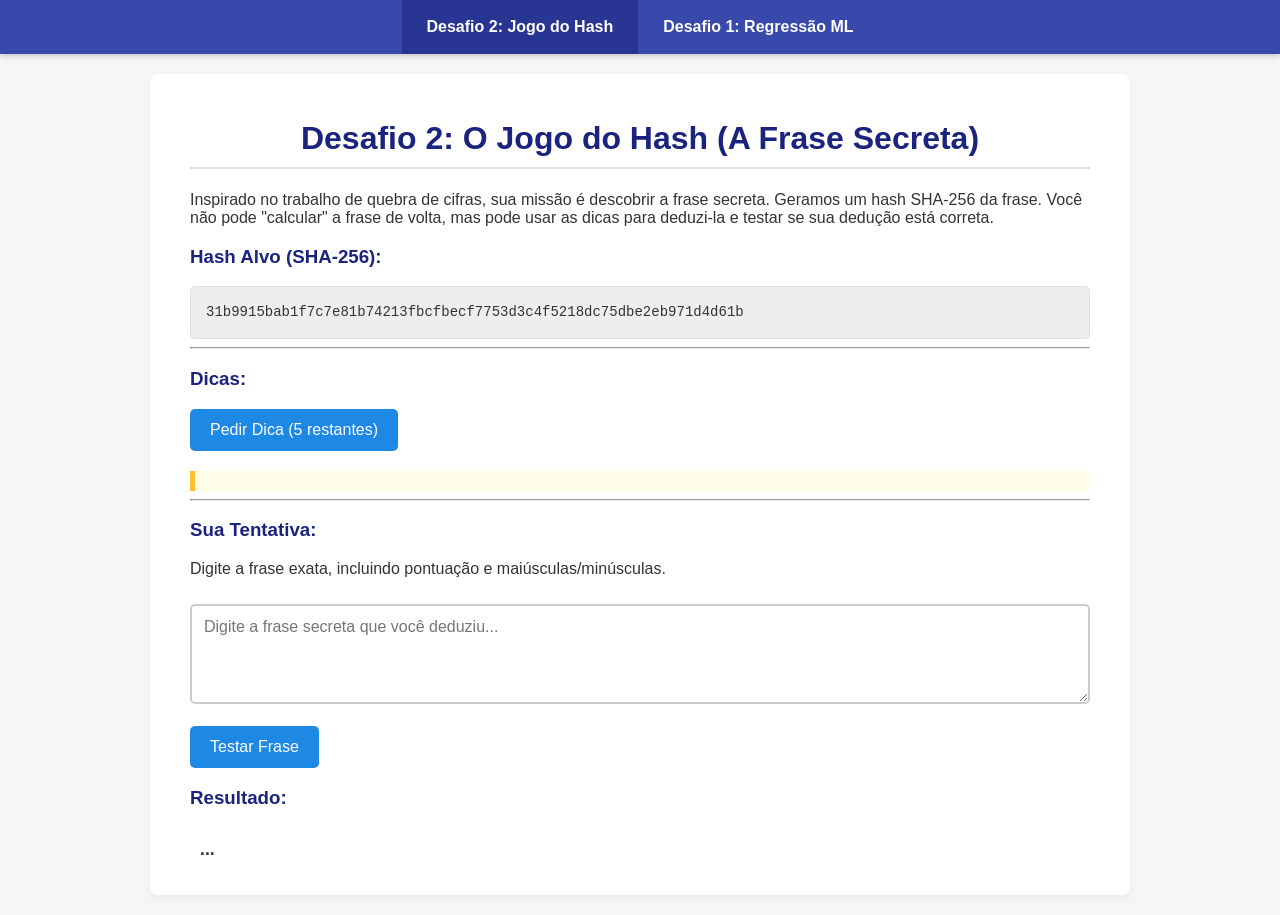
<file: index.html/index.html>
<!DOCTYPE html>
<html lang="pt-br">
<head>
    <meta charset="UTF-8">
    <title>Desafio 2: Jogo do Hash</title>
    <link rel="stylesheet" href="style.css">
</head>
<body>

    <nav>
        <ul>
            <li><a href="index.html" class="active">Desafio 2: Jogo do Hash</a></li>
            <li><a href="ml.html">Desafio 1: Regressão ML</a></li>
        </ul>
    </nav>

    <div class="container">
        <h1>Desafio 2: O Jogo do Hash (A Frase Secreta)</h1>
        <p>Inspirado no trabalho de quebra de cifras, sua missão é descobrir a frase secreta. Geramos um hash SHA-256 da frase. Você não pode "calcular" a frase de volta, mas pode usar as dicas para deduzi-la e testar se sua dedução está correta.</p>

        <h3>Hash Alvo (SHA-256):</h3>
        <div id="hash-display">Gerando hash...</div>
        
        <hr>
        
        <h3>Dicas:</h3>
        <button id="hint-button">Pedir Dica (5 restantes)</button>
        <div id="hint-display">
            <ul>
                </ul>
        </div>
        
        <hr>
        
        <h3>Sua Tentativa:</h3>
        <p>Digite a frase exata, incluindo pontuação e maiúsculas/minúsculas.</p>
        <textarea id="guess-input" rows="4" placeholder="Digite a frase secreta que você deduziu..."></textarea>
        <br><br>
        <button id="guess-button">Testar Frase</button>
        
        <h3>Resultado:</h3>
        <div id="result">...</div>
    </div>

    <script>
        // --- Configuração do Jogo ---
        const targetPassword = "A base teórica de toda computação moderna foi definida por Alan Turing em 1936.";
        let targetHash = "";
        
        const hints = [
            "A frase é sobre uma pessoa real e sua principal contribuição para a ciência.",
            "Menciona o 'pai da computação' pelo nome.",
            "Contém o ano em que seu artigo fundamental 'On Computable Numbers' foi publicado.",
            "A frase começa com as três primeiras palavras: 'A base teórica...'",
            "Dica Final (Formato): A b____ t______ d_ t___ c_________ m______ f__ d_______ p__ A___ T_____ e_ 1936."
        ];
        let hintCount = 0;

        // --- Seletores do DOM ---
        const hintButton = document.getElementById('hint-button');
        const hintList = document.querySelector('#hint-display ul');
        const guessButton = document.getElementById('guess-button');
        const guessInput = document.getElementById('guess-input');
        const resultDiv = document.getElementById('result');
        const hashDisplay = document.getElementById('hash-display');

        // --- Funções do Jogo ---

        // 1. Função para gerar hash SHA-256
        async function sha256(message) {
            const msgBuffer = new TextEncoder().encode(message);
            const hashBuffer = await crypto.subtle.digest('SHA-256', msgBuffer);
            const hashArray = Array.from(new Uint8Array(hashBuffer));
            const hashHex = hashArray.map(b => b.toString(16).padStart(2, '0')).join('');
            return hashHex;
        }

        // 2. Função para fornecer uma dica
        function provideHint() {
            if (hintCount < hints.length) {
                // Adiciona a dica na lista
                const newHintItem = document.createElement('li');
                newHintItem.innerText = hints[hintCount];
                hintList.appendChild(newHintItem);

                hintCount++;
                
                // Atualiza o texto do botão
                const remaining = hints.length - hintCount;
                hintButton.innerText = `Pedir Dica (${remaining} restantes)`;

                // Desabilita o botão se as dicas acabarem
                if (remaining === 0) {
                    hintButton.disabled = true;
                    hintButton.innerText = "Sem mais dicas";
                }
            }
        }

        // 3. Função para checar a tentativa
        async function checkGuess() {
            const guess = guessInput.value;
            resultDiv.classList.remove('success', 'error'); // Limpa classes antigas

            if (!guess) {
                resultDiv.innerText = "Por favor, digite uma tentativa.";
                resultDiv.className = 'error';
                return;
            }

            // Gera o hash da tentativa do usuário
            const guessHash = await sha256(guess);

            // Compara os hashes
            if (guessHash === targetHash) {
                resultDiv.style.color = "green";
                resultDiv.innerHTML = `<b>PARABÉNS!</b> Você encontrou a frase secreta!<br>
                                       Seu Hash: ${guessHash}`;
                resultDiv.className = 'success';
                // Desabilita tudo após acertar
                guessInput.disabled = true;
                guessButton.disabled = true;
                hintButton.disabled = true;
            } else {
                resultDiv.style.color = "red";
                resultDiv.innerHTML = `<b>Errado.</b> O hash da sua frase não confere.<br>
                                       Seu Hash: ${guessHash}`;
                resultDiv.className = 'error';
            }
        }
        
        // 4. Função para iniciar o jogo
        async function setupGame() {
            targetHash = await sha256(targetPassword);
            hashDisplay.innerText = targetHash;
            
            // Configura os botões
            hintButton.onclick = provideHint;
            guessButton.onclick = checkGuess;
        }

        // Iniciar o jogo quando a página carregar
        window.onload = setupGame;

    </script>
</body>
</html>
</file>
<file: index.html/style.css>
/* --- Estilos Gerais --- */
body {
    font-family: -apple-system, BlinkMacSystemFont, "Segoe UI", Roboto, sans-serif;
    margin: 0;
    padding: 0;
    background-color: #f4f7f6;
    color: #333;
}

.container {
    max-width: 900px;
    margin: 20px auto;
    padding: 25px 40px;
    background-color: #ffffff;
    border-radius: 8px;
    box-shadow: 0 4px 12px rgba(0, 0, 0, 0.05);
}

h1, h2, h3 {
    color: #1a237e; /* Azul escuro, tom "Turing" */
}

h1 {
    text-align: center;
    border-bottom: 2px solid #e0e0e0;
    padding-bottom: 10px;
}

/* --- Barra de Navegação --- */
nav {
    width: 100%;
    background-color: #3949ab; /* Azul índigo */
    box-shadow: 0 2px 5px rgba(0,0,0,0.2);
}

nav ul {
    list-style-type: none;
    padding: 0;
    margin: 0;
    display: flex;
    justify-content: center;
}

nav ul li {
    margin: 0;
}

nav ul li a {
    display: block;
    padding: 18px 25px;
    text-decoration: none;
    color: #ffffff;
    font-weight: bold;
    font-size: 16px;
    transition: background-color 0.3s ease;
}

nav ul li a:hover,
nav ul li a.active {
    background-color: #283593; /* Tom mais escuro */
}

/* --- Estilos Específicos dos Desafios --- */
button {
    background-color: #1e88e5; /* Azul */
    color: white;
    border: none;
    padding: 12px 20px;
    border-radius: 5px;
    cursor: pointer;
    font-size: 16px;
    font-weight: 500;
    transition: background-color 0.3s;
    margin-right: 10px;
}

button:hover {
    background-color: #1565c0;
}

button:disabled {
    background-color: #bdbdbd;
    cursor: not-allowed;
}

textarea,
input[type="text"] {
    width: 100%;
    padding: 12px;
    font-size: 16px;
    border: 2px solid #ccc;
    border-radius: 5px;
    box-sizing: border-box; /* Garante que padding não afete a largura */
    margin-top: 10px;
}

textarea {
    font-family: -apple-system, BlinkMacSystemFont, "Segoe UI", Roboto, sans-serif;
    resize: vertical;
}

#hash-display {
    font-family: monospace;
    font-size: 14px;
    word-wrap: break-word;
    background: #eeeeee;
    padding: 15px;
    border-radius: 5px;
    border: 1px solid #ddd;
    line-height: 1.5;
}

#result {
    margin-top: 20px;
    font-weight: bold;
    font-size: 1.1em;
    padding: 10px;
    border-radius: 5px;
}

#result.success {
    color: #2e7d32; /* Verde escuro */
    background-color: #e8f5e9;
    border: 1px solid #a5d6a7;
}

#result.error {
    color: #c62828; /* Vermelho escuro */
    background-color: #ffebee;
    border: 1px solid #ef9a9a;
}

/* --- Sistema de Dicas --- */
#hint-display {
    margin-top: 20px;
    background: #fffde7; /* Amarelo claro */
    border-left: 5px solid #fbc02d; /* Amarelo */
    padding: 5px 15px;
}

#hint-display ul {
    padding-left: 20px;
    margin: 10px 0;
}
</file>
